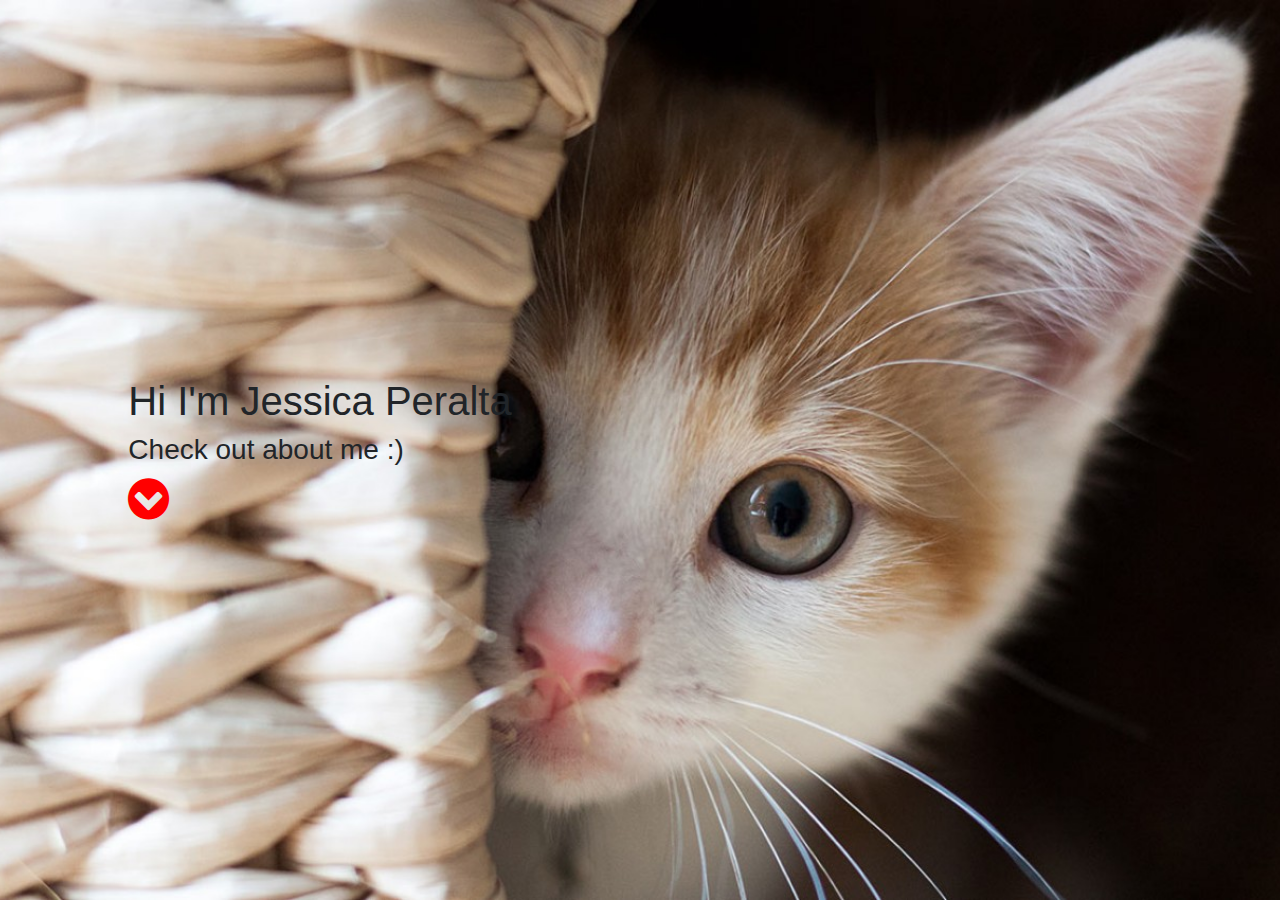
<file: welcome.html>
<html>
    <head>
        <title>J Peralta</title>
        <link rel="stylesheet" href="css/portfolio.css">
		<link rel="stylesheet" href="css/bootstrap.css">
		<link rel="stylesheet" href="css/bootstrap.min.css">
        <link rel="stylesheet" href="https://cdnjs.cloudflare.com/ajax/libs/font-awesome/4.7.0/css/font-awesome.min.css">
    </head>
    <body class="welcome">
        <div class="frontPage">

            <h1>Hi I'm Jessica Peralta</h1>
            <h3>Check out about me :)</h3>
            <a href="index.html"><i class="fa fa-chevron-circle-down" style="font-size:48px;color:red"></i></a>
        </div>
    </body>
</html>
</file>
<file: css/portfolio.css>
@import url('https://fonts.googleapis.com/css2?family=Pacifico&display=swap');
@import url('https://fonts.googleapis.com/css2?family=Libre+Barcode+128+Text&display=swap');
@import url('https://fonts.googleapis.com/css2?family=Kalam:wght@300&display=swap');
.bodyContent
{
	margin: 0; 
    padding: 0;
	background: rgb(255, 255, 255);
}
.header
{
	font-family: Lucida Console, Courier, monospace;
	font-size: 48px;
	text-align: center;
	color:white;
}

.header p
{
	font-size: 25px;
	  position:absolute;
 	 left:300px;
  	box-sizing: 10px;

}
@media screen and (max-width: 500px)
{
	.header
	{
		color:blue;
		text-align: center;
		position:absolute;
		left:250px;
	}
}

.subHeader
{
	font-family: Lucida Console, Courier, monospace;
	font-size: 24px;
	text-align: center;
	color: white;
}

.sidebar {
	margin: 0;
	padding: 0;
	width: 300px;
	background-color: #353434;
	position: fixed;
	height: 100%;
	overflow: auto;
  }
  
  .sidebar a {
	display: block;
	color: black;
	padding: 16px;
	text-decoration: none;
  }
   
  .sidebar a.active {
	background-color: #4CAF50;
	color: rgb(8, 8, 8);
  }
  
  .sidebar a:hover:not(.active) {
	background-color: rgb(72, 235, 153);
	text-decoration: none;
	color: rgb(12, 12, 12);
  }
  
  div.content {
	margin-left: 300px;
	padding: 1px 16px;
	height: 1000px;
  }
  
  @media screen and (max-width: 700px) {
	.sidebar {
	  width: 100%;
	  height: auto;
	  position: relative;
	}
	.sidebar a {float: left;}
	div.content {margin-left: 0;}
  }
  
  @media screen and (max-width: 400px) {
	.sidebar a {
	  text-align: center;
	  float: none;
	}
  }


.portfolioImage
{
	display: block;
	width: 150px;
	height: auto;
	border-radius: 100%;
	margin-left: auto;
	margin-right: auto;
}
@media screen and (max-width: 700px) {
	.sidebar {
	  width: 100%;
	  height: auto;
	  position: relative;
	}
	.sidebar a {float: left;}
	div.content {margin-left: 0;}
  }
  
  @media screen and (max-width: 400px) {
	.sidebar a {
	  text-align: center;
	  float: none;
	}
  }
/* Float four columns side by side */
.column {
  float: left;
  width: 15%;
  padding: 0 100px;
}

/* Remove extra left and right margins, due to padding */
.row {margin: 0 -5px;}

/* Clear floats after the columns */
.row:after {
  content: "";
  display: table;
  clear: both;
}

/* Responsive columns */
@media screen and (max-width: 600px) {
  .column {
    width: 100%;
    display: block;
    margin-bottom: 20px;
  }
}

/* Style the counter cards */
.card {
  box-shadow: 0 4px 8px 0 rgba(0, 0, 0, 0.2);
  padding: 16px;
  text-align: center;
  background-color: #f1f1f1;

}


  /*progress bar animation*/

.skills
{
	width: 500px;
	margin:60px auto;
	color: white;
	padding: 20px;
	display: none;
}



  .skills li
  {
  	font-family: sans-serif;
  	list-style: none;
  	padding: 0;
  	margin:20px 0;
  }

  .bar
  {
  	background:#353b48;
  	display: block;
  	height: 2px;
	border: 1px solid rgba(0,0,0,0.3);
	border-radius: 3px;
	overflow: none;
	box-shadow:0 0 10px #2187e7;
}

.bar span
{
	height: 2px;
	float: left;
	background:#2187e7;
}

/*responsive*/

@media screen and (max-width: 600px)
{
		.skills
	{
		width: 500px;
		margin:60px auto;
		color: white;
	}
}

.html
{
	width: 90%;
	animation: html 2s;
	
}

.css
{
	width: 60%;
	animation: css 2s;

}

.jquery
{
	width: 60%;
	animation: jquery 2s;

}

.javascript
{
	width: 60%;
	animation: javascript 2s;
}

.php
{
	width: 65%;
	animation: php 2s;
}

.c
{
	width: 80%;
	animation: c 2s;
}

.oop
{
	width: 70%;
	animation: oop 2s;
}

.mvc
{
	width: 80%;
	animation: mvc 2s;

}

.mysql
{
	width: 80%;
	animation: mysql 2s;

}

.mssql
{
	width: 80%;
	animation: mssql 2s;

}
@keyframes html
{
	0%{
		width: 0%;
	}

	100%
	{
		width: 90%;
	}
}



@keyframes css
{
	0%{
		width: 0%;
	}

	100%
	{
		width: 60%;
	}
}

@keyframes jquery
{
	0%{
		width: 0%;
	}

	100%
	{
		width: 60%;
	}
}

@keyframes javascript
{
	0%{
		width: 0%;
	}

	100%
	{
		width: 60%;
	}
}

@keyframes php
{
	0%{
		width: 0%;
	}

	100%
	{
		width: 65%;
	}
}

@keyframes c
{
	0%{
		width: 0%;
	}

	100%
	{
		width: 80%;
	}
}

@keyframes oop
{
	0%{
		width: 0%;
	}

	100%
	{
		width: 70%;
	}
}

@keyframes mvc
{
	0%{
		width: 0%;
	}

	100%
	{
		width: 80%;
	}
}

@keyframes mysql
{
	0%{
		width: 0%;
	}

	100%
	{
		width: 80%;
	}
}

@keyframes mssql
{
	0%{
		width: 0%;
	}

	100%
	{
		width: 80%;
	}
}

.projects
{
	margin-left: 50px;
	padding: 1px 16px;
	height: 1000px;
	display: none;
}

.frontPage
{
	position: absolute;
	top: 50%;
	left: 25%;
	transform: translate(-50%, -50%);
	
}

.welcome
{
	background-image: url('/img/kitty.jpg');
	background-position: center center;
	background-size: cover;
	background-attachment: fixed;
	background-repeat: no-repeat;
}





.aboutme
{
	font-family: 'Kalam', cursive;
	font-size:1.5em;
}

.headTitleAbout
{
	font-family: 'Pacifico', sans-serif;
	font-size:2.5em;
	color: rgb(56, 55, 55);
}

.lineHeader
{
	border-top: 2px dotted rgb(170, 250, 150);
}

.motto
{
	font-family: 'Libre Barcode 128 Text', cursive;
	font-size:3em;
	color: rgb(255, 248, 248);
}
.myDetails {
	width: 100px;
  }
@media screen and (max-width: 700px) {
	.myDetails {
	  width: 100px;
	}
  }
  
  .head
  {
	  font-family: 'Pacifico', sans-serif;
	  font-size:2.5em;
	  color: rgb(56, 55, 55);
  }
</file>
